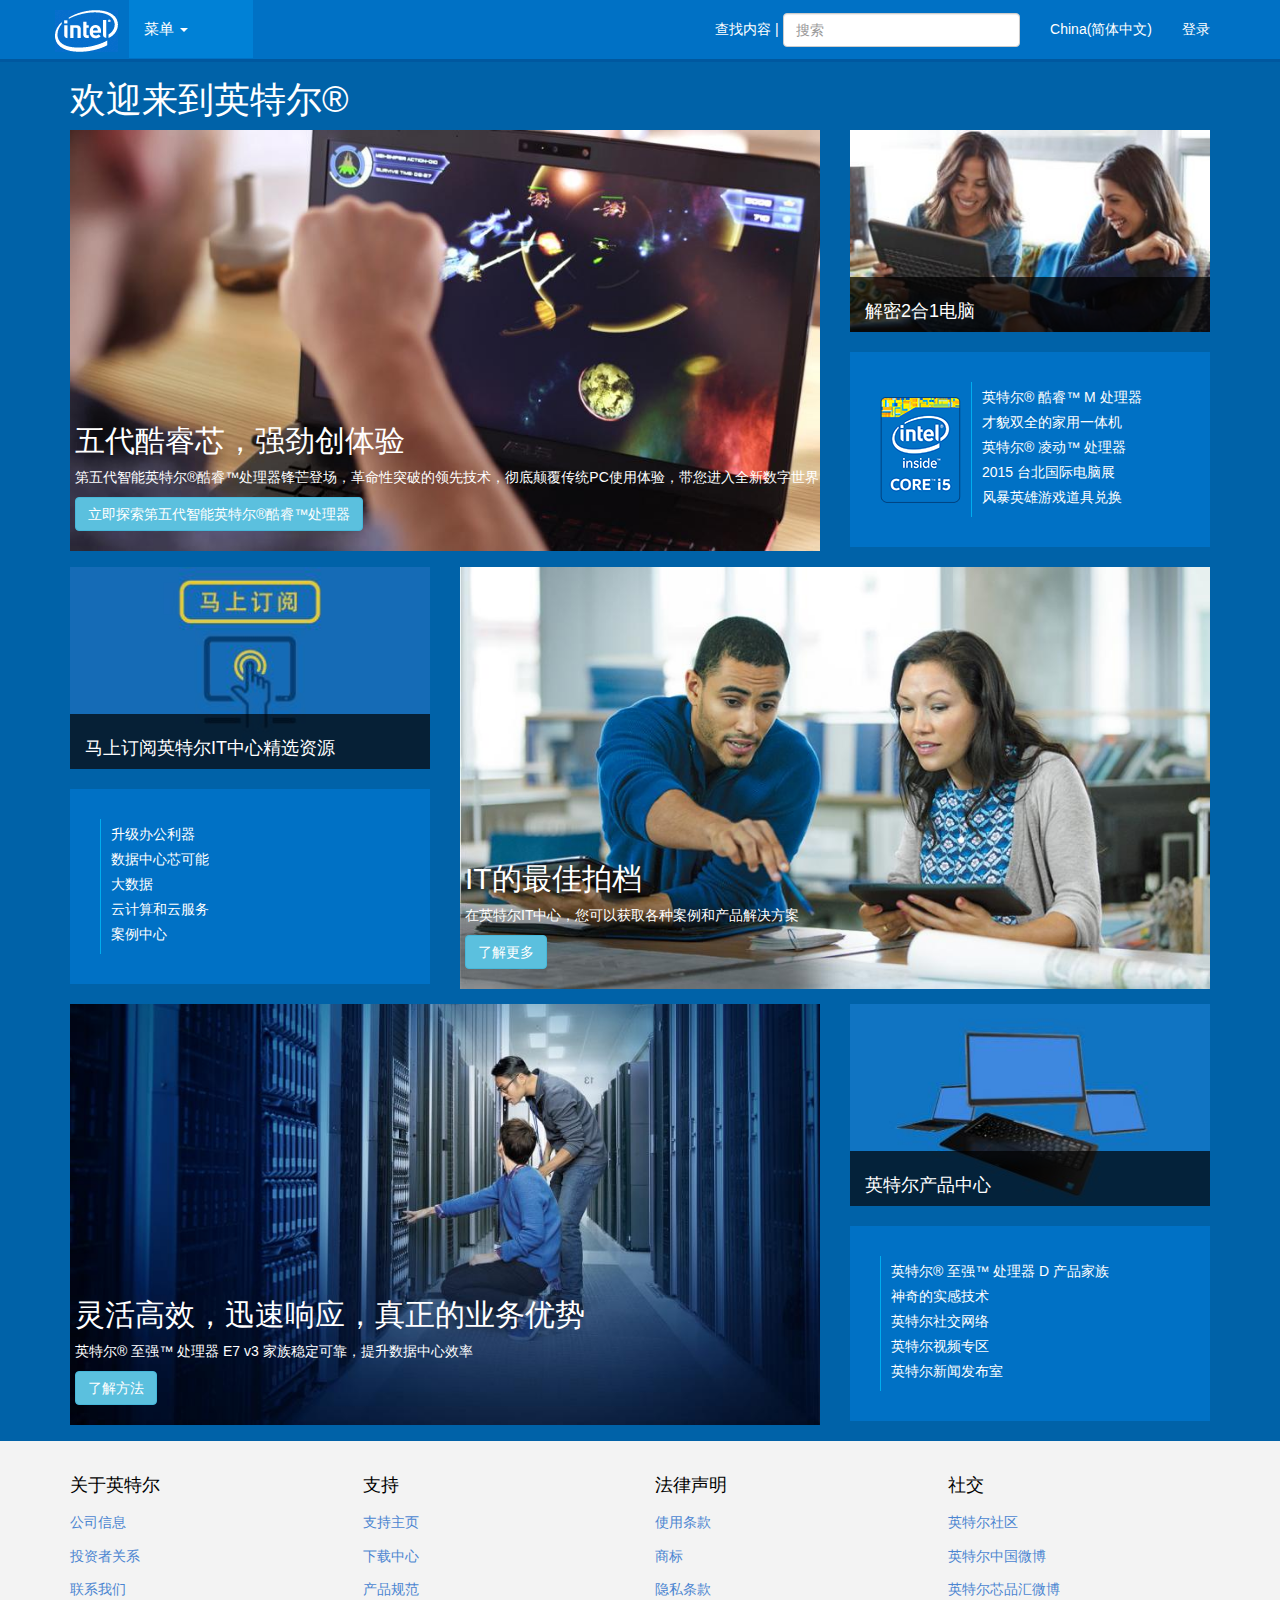
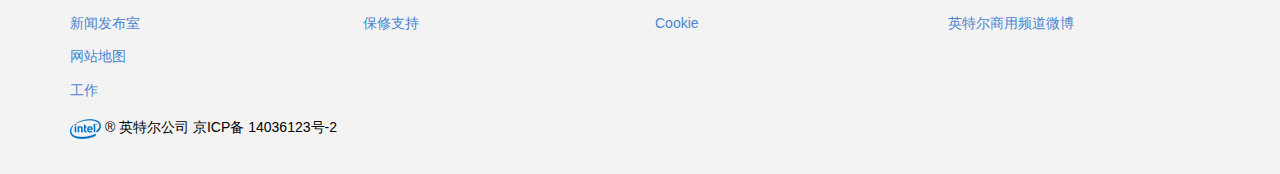
<file: 源项目/index.html>
<!DOCTYPE html>
<html>
<head lang="en">
    <meta charset="UTF-8" />
    <meta http-equiv="X-UA-Compatible" content="IE=edge">
    <meta name="viewport" content="width=device-width, initial-scale=1">

    <title>Intel官网</title>
    <link rel="stylesheet" href="css/bootstrap.css"/>
    <link rel="stylesheet" href="css/intel.css"/>
    <!--[if lt IE 9]>
    <script src="js/html5shiv.min.js"></script>
    <script src="js/respond.min.js"></script>
    <![endif]-->
</head>
<body>
    <!--导航条-->
    <nav class="navbar navbar-default  navbar-fixed-top">
        <div class="container">
            <div class="navbar-header">
                <button type="button" class="navbar-toggle collapsed" data-toggle="collapse" data-target="#nav_intel">
                    <span class="icon-bar"></span>
                    <span class="icon-bar"></span>
                    <span class="icon-bar"></span>
                </button>
                <a href="#" class="navbar-brand"></a>
            </div>
            <!--折叠导航-->
            <div class="collapse navbar-collapse" id="nav_intel">
                <!--菜单-->
                <ul class="nav navbar-nav">
                    <li class="active dropdown">
                        <a class="drop_link" href="" data-toggle="dropdown">菜单 <span class="caret"></span>
                        </a>
                        <ul class="dropdown-menu">
                            <li><a href="#">英特尔产品</a></li>
                            <li class="divider"></li>
                            <li><a href="#">热点话题</a></li>
                            <li class="divider"></li>
                            <li><a href="#">用户</a></li>
                            <li class="divider"></li>
                            <li><a href="#">购买</a></li>
                            <li class="divider"></li>
                            <li><a href="#">产品支持</a></li>
                            <li class="divider"></li>
                            <li><a href="#">关于英特尔</a></li>
                            <li class="divider"></li>
                        </ul>
                    </li>
                </ul>

                <!--登录-->
                <ul class="nav navbar-nav navbar-right">
                    <li class="">
                        <a href="#">China(简体中文)</a>
                    </li>
                    <li>
                        <a href="#" data-toggle="dropdown">登录</a>
                        <div class="dropdown-menu">
                            <div class="panel">
                                <div class="panel-body">
                                    <h3>登录</h3>
                                    <p>您是否在英特尔工作？<a href="#">在此登录&gt;</a></p>
                                    <form>
                                        <div class="form-group">
                                            <input class="form-control" type="text" placeholder="用户名">
                                        </div>
                                        <div class="form-group">
                                            <input class="form-control" type="password" placeholder="密码">
                                        </div>
                                        <p class="form-control-static">您登录表明您同意我们的服务条款</p>
                                        <button class="btn btn-info btn-xs" type="button">登录</button>
                                    </form>
                                </div>
                            </div>
                        </div>
                    </li>
                </ul>

                <!--搜索-->
                <form class="navbar-form navbar-right">
                    <p class="form-control-static">查找内容</p>
                    <p class="form-control-static">|</p>
                    <div class="form-group has-feedback">
                        <input type="text" class="form-control" placeholder="搜索">
                        <span class="glyphicon glyphicon-search form-control-feedback"></span>
                    </div>
                </form>
            </div>
        </div>
    </nav>

    <!--主体-->
    <section class="main container">
        <!--<div class="">-->
            <h1>欢迎来到英特尔® </h1>
            <!--第一行-->
            <div class="row">
                <!--左侧大图区域-->
                <div class="col-md-8 col-sm-12">
                    <img src="img/intel.web.864.486.1.jpg" class="img-responsive">
                    <div class="img-title">
                        <h2>五代酷睿芯，强劲创体验</h2>
                        <p>第五代智能英特尔®酷睿™处理器锋芒登场，革命性突破的领先技术，彻底颠覆传统PC使用体验，带您进入全新数字世界</p>
                        <a href="#" class="btn btn-info">立即探索第五代智能英特尔®酷睿™处理器</a>
                    </div>
                </div>
                <!--右侧图文区域-->
                <div class="col-md-4 col-sm-12">
                    <div class="row">
                        <div class="col-md-12 col-sm-6 col-xs-12">
                            <img src="img/intel.web.368.207.1.jpg" class="img-responsive">
                            <div class="half-mask">
                                <h4>解密2合1电脑</h4>
                                <p>搭载英特尔处理器的2合1电脑，助你高效工作的同时带给你灵活可触控的平板体验。</p>
                                <p><a href="#">了解更多</a></p>
                            </div>
                        </div>
                        <div class="col-md-12 col-sm-6 col-xs-12">
                            <div class="media">
                                <div class="media-left media-middle">
                                    <img src="img/intel.web.81.108.png" class="media-object">
                                </div>
                                <div class="media-body">
                                    <ul class="list-unstyled">
                                        <li><a href="#">英特尔® 酷睿™ M 处理器</a></li>
                                        <li><a href="#">才貌双全的家用一体机</a></li>
                                        <li><a href="#">英特尔® 凌动™ 处理器</a></li>
                                        <li><a href="#">2015 台北国际电脑展 </a></li>
                                        <li><a href="#">风暴英雄游戏道具兑换</a></li>
                                    </ul>
                                </div>
                            </div>
                        </div>
                    </div>
                </div>
            </div>

            <!--第二行-->
            <div class="row">
                <!--左侧图文区域-->
                <div class="col-md-4 col-sm-12">
                    <div class="row">
                        <div class="col-md-12 col-sm-6 col-xs-12">
                            <img src="img/intel.web.368.207.2.jpg" class="img-responsive">
                            <div class="half-mask">
                                <h4>马上订阅英特尔IT中心精选资源</h4>
                                <p>通过移动设备提升工作效率的同时，也带来了IT安全方面的挑战，您准备好了吗？</p>
                                <p><a href="#">了解更多</a></p>
                            </div>
                        </div>
                        <div class="col-md-12 col-sm-6 col-xs-12">
                            <div class="media">
                                <div class="media-body">
                                    <ul class="list-unstyled">
                                        <li><a href="#">升级办公利器</a></li>
                                        <li><a href="#">数据中心芯可能</a></li>
                                        <li><a href="#">大数据</a></li>
                                        <li><a href="#">云计算和云服务</a></li>
                                        <li><a href="#">案例中心</a></li>
                                    </ul>
                                </div>
                            </div>
                        </div>
                    </div>
                </div>
                <!--右侧大图区域-->
                <div class="col-md-8 col-sm-12">
                    <img src="img/intel.web.864.486.2.jpg" class="img-responsive">
                    <div class="img-title">
                        <h2>IT的最佳拍档</h2>
                        <p>在英特尔IT中心，您可以获取各种案例和产品解决方案</p>
                        <a href="#" class="btn btn-info">了解更多</a>
                    </div>
                </div>
            </div>

            <!--第三行-->
            <div class="row">
                <!--左侧大图区域-->
                <div class="col-md-8 col-sm-12">
                    <img src="img/intel.web.864.486.3.jpg" class="img-responsive">
                    <div class="img-title">
                        <h2>灵活高效，迅速响应，真正的业务优势</h2>
                        <p>英特尔® 至强™ 处理器 E7 v3 家族稳定可靠，提升数据中心效率</p>
                        <a href="#" class="btn btn-info">了解方法</a>
                    </div>
                </div>
                <!--右侧图文区域-->
                <div class="col-md-4 col-sm-12">
                    <div class="row">
                        <div class="col-md-12 col-sm-6 col-xs-12">
                            <img src="img/intel.web.368.207.3.jpg" class="img-responsive">
                            <div class="half-mask">
                                <h4>英特尔产品中心</h4>
                                <p>英特尔全新的选型工具设置多种频道满足各类用户不同需求。</p>
                                <p><a href="#">了解更多</a></p>
                            </div>
                        </div>
                        <div class="col-md-12 col-sm-6 col-xs-12">
                            <div class="media">
                                <div class="media-body" style="border-left: 1px solid #00AEEF">
                                    <ul class="list-unstyled">
                                        <li><a href="#">英特尔® 至强™ 处理器 D 产品家族</a></li>
                                        <li><a href="#">神奇的实感技术</a></li>
                                        <li><a href="#">英特尔社交网络</a></li>
                                        <li><a href="#">英特尔视频专区</a></li>
                                        <li><a href="#">英特尔新闻发布室</a></li>
                                    </ul>
                                </div>
                            </div>
                        </div>
                    </div>
                </div>
            </div>
        <!--</div>-->
    </section>

    <!--版权-->
    <footer>
        <div class="container">
            <!--第一行-->
            <div class="row">
                <div class="col-md-3 col-sm-6 col-xs-12">
                    <ul class="list-unstyled">
                        <li><h4>关于英特尔</h4></li>
                        <li><a href="#">公司信息</a></li>
                        <li><a href="#">投资者关系</a></li>
                        <li><a href="#">联系我们</a></li>
                        <li><a href="#">新闻发布室</a></li>
                        <li><a href="#">网站地图</a></li>
                        <li><a href="#">工作</a></li>
                    </ul>
                </div>
                <div class="col-md-3 col-sm-6 col-xs-12">
                    <ul class="list-unstyled">
                        <li><h4>支持</h4></li>
                        <li><a href="#">支持主页</a></li>
                        <li><a href="#">下载中心</a></li>
                        <li><a href="#">产品规范</a></li>
                        <li><a href="#">保修支持</a></li>
                    </ul>
                </div>
                <div class="col-md-3 col-sm-6 col-xs-12">
                    <ul class="list-unstyled">
                        <li><h4>法律声明</h4></li>
                        <li><a href="#">使用条款</a></li>
                        <li><a href="#">商标</a></li>
                        <li><a href="#">隐私条款</a></li>
                        <li><a href="#">Cookie</a></li>
                    </ul>
                </div>
                <div class="col-md-3 col-sm-6 col-xs-12">
                    <ul class="list-unstyled">
                        <li><h4>社交</h4></li>
                        <li><a href="#">英特尔社区</a></li>
                        <li><a href="#">英特尔中国微博</a></li>
                        <li><a href="#">英特尔芯品汇微博</a></li>
                        <li><a href="#">英特尔商用频道微博</a></li>
                    </ul>
                </div>
            </div>
            <!--第二行-->
            <div class="row">
                <div class="col-xs-12">
                    <p><img src="img/logo.png"> ® 英特尔公司 京ICP备 14036123号-2</p>
                </div>
            </div>
        </div>

    </footer>


<script src="js/jquery-1.11.3.js"></script>
<script src="js/bootstrap.js"></script>
<script>
   /* var s = document.createElement('script');
    s.onload = function () {
        bootlint.showLintReportForCurrentDocument([]);
    }
    s.src = 'js/bootlint.js';
    document.body.appendChild(s);

    $(".col-md-12.col-sm-6.col-xs-12").each(function(i){
        $(this).find("div").width($(this).find("img").width);// = ;
        //console.log($(this).find("div.half-mask"));
    });
    //.find("img")[0].width);
    //$(".col-md-12.col-sm-6.col-xs-12").find("div").style.width = ;
</script>
</body>
</html>
</file>
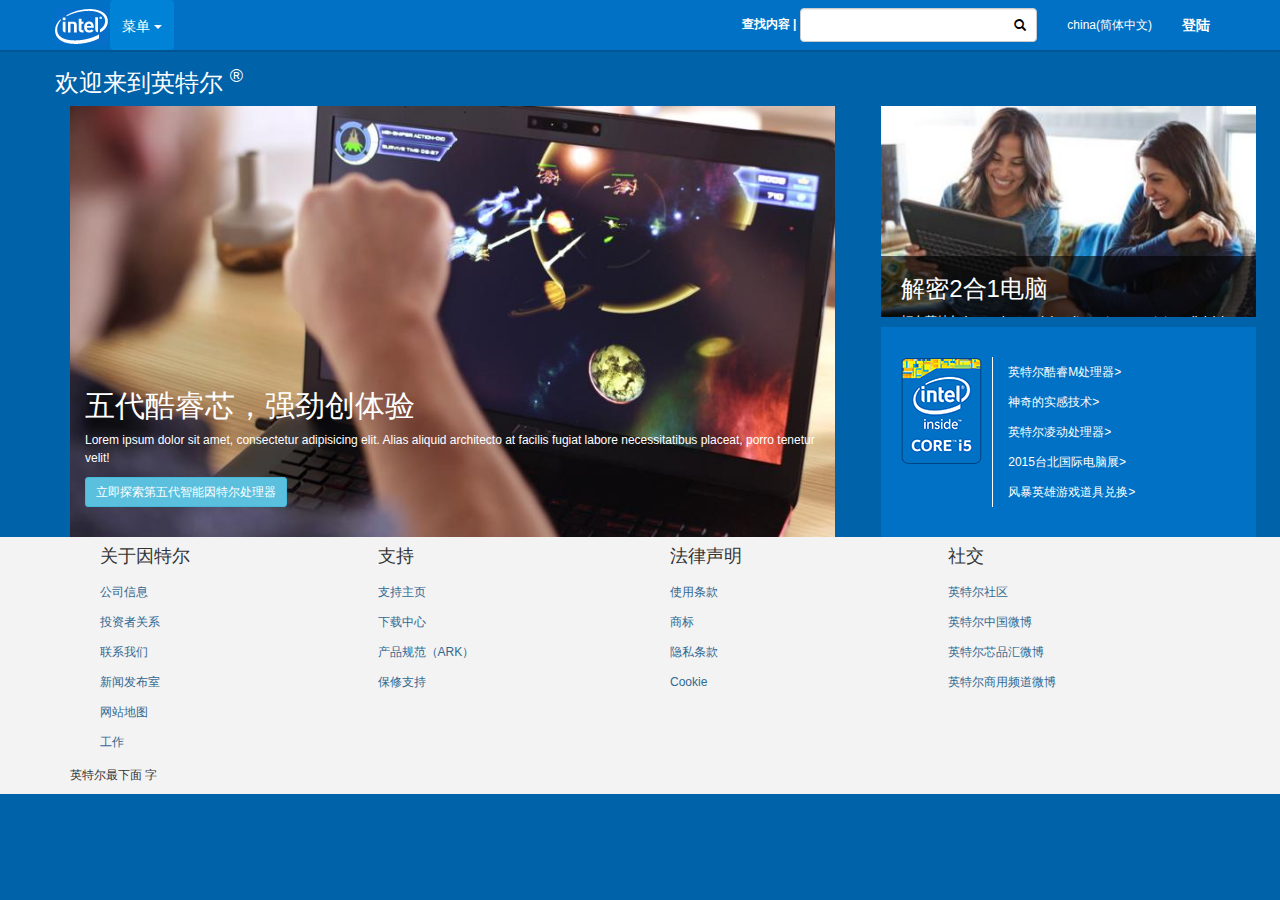
<file: inter.html>
<!DOCTYPE html>
<html>
<head lang="en">
    <meta charset="UTF-8">
    <title>Inter主页</title>
    <!--bootstrap的兼容问题 主要是IE的-->
    <meta http-equiv="X-UA-COMPATIBLE" content="IE=edge"/>
    <!--让bootstrap兼容国产高速浏览器-->
    <meta name="randerer" content="webkit"/>
    <!--实现相应式效果的标签-->
    <meta name="viewport" content="width=device-width,initial-scale=1"/>
    <link rel="stylesheet" href="dist/css/bootstrap.min.css"/>
    <link rel="stylesheet" href= "css/inter.css"/>
    <!-- [if lt IE 9]>
        <script src="js/html5shiv.min.js"></script>
        <script src="js/respond.min.js"></script> 
    <![endif]-->

</head>
<body>
    <nav class="navbar navbar-default navbar-fixed-top">
        <div class="container">
            <!--在768以下时显示的导航条-->


            <div class="nav navbar-header">

                    <!--<span class="col-xs-offset-8 hidden-sm hidden-md hidden-lg glyphicon glyphicon-search"
                          style="font-size:20px;line-height:47px;"></span>-->

                <button class="navbar-toggle" data-toggle="collapse" data-target="#Data">
                    <span class="icon-bar"></span>
                    <span class="icon-bar"></span>
                    <span class="icon-bar"></span>
                </button>

                    <a href="#"  class="navbar-brand">

                    </a>

            </div>
            <!--768以上显示的导航条-->
            <div class="collapse navbar-collapse"  id="Data">
                <div class="dropdown navbar-left"><!--下拉菜单-->
                    <a class="btn btn-default btn-1"  role="button" data-toggle="dropdown">
                        菜单
                        <span class="caret"></span>
                    </a>
                    <ul class="dropdown-menu">
                        <li><a href="#">英特尔产品</a></li>
                        <li class="divider"></li>
                        <li><a href="#">热门话题</a></li>
                        <li class="divider"></li>
                        <li><a href="#">用户</a></li>
                        <li class="divider"></li>
                        <li><a href="#">购买</a></li>
                        <li class="divider"></li>
                        <li><a href="#">产品支持</a></li>
                        <li class="divider"></li>
                        <li><a href="#">关于英特尔</a></li>
                    </ul>
                </div>

                <!--最右侧的两个按钮-->
                <ul class="nav navbar-nav  navbar-right">
                    <li>
                        <a href="#">china(简体中文)</a>
                    </li>
                    <li class="dropdown" >
                        <a class="btn btn-default btn-2" role="button" data-toggle="dropdown">
                            登陆
                        </a>
                        <ul class="dropdown-menu">
                            <!--<li><h1>登录</h1></li>
                            <li>宁是否在英特尔工作</li>
                            <li><input type="text" class="form-control" placeholder="用户名"/></li>
                            <li><input type="password" class="form-control"placeholder="密码"/></li>
                            <li>您登陆表面您同意我们的条款</li>
                            <li><button class="btn btn-sm btn-info">登陆</button></li>-->
                            <div class="panel">
                                <div class="panel-body">
                                    <h3>登录</h3>
                                    <p>您是否在英特尔工作？<a href="#">在此登录&gt;</a></p>
                                    <form>
                                        <div class="form-group">
                                            <input class="form-control" type="text" placeholder="用户名">
                                        </div>
                                        <div class="form-group">
                                            <input class="form-control" type="password" placeholder="密码">
                                        </div>
                                        <p class="form-control-static">您登录表明您同意我们的服务条款</p>
                                        <button class="btn btn-info btn-xs" type="button">登录</button>
                                    </form>
                                </div>
                            </div>
                        </ul>
                    </li>

                </ul>
                <div class=" navbar-right">
                    <form action="#" class="navbar-form form-inline">
                        <div class="has-feedback">
                            <label for="search" >查找内容 | </label>


                            <input type="text" class="form-control" id="search"/>

                            <span class="glyphicon glyphicon-search form-control-feedback"
                                  style="color:#000"></span>
                        </div>
                    </form>
                </div>
            </div>


        </div>
    </nav>

    <section class="container" >
        <h3 class="row">
            欢迎来到英特尔 <sup>®</sup>
        </h3>
        <div class="row">
            <div class="col-md-8 col-xs-12">
                <img src="img/intel.web.864.486.1.jpg" alt="" class="img-responsive"/>
                <div class="img_title">
                    <h2>五代酷睿芯，强劲创体验</h2>
                    <p>Lorem ipsum dolor sit amet, consectetur adipisicing elit.
                        Alias aliquid architecto at facilis fugiat labore necessitatibus placeat,
                        porro tenetur velit!</p>
                    <button class="btn btn-sm btn-info">立即探索第五代智能因特尔处理器</button>
                </div>
            </div>
            <div class="col-md-4 col-xs-12">
                <div class="col-md-12 col-sm-6 col-xs-12 col-sm-offset-0 col-md-offset-1" id="zhezhao-img">
                    <img src="img/intel.web.368.207.1.jpg" alt="" width="100%"/>
                    <div id="zhezhao">
                        <h3>解密2合1电脑</h3>
                        <p>打在英特尔 Lorem ipsum dolor sit amet, consectetur adipisicing.</p>
                        <a href="#">了解更多</a>
                    </div>
                </div>
                <div class="col-md-12 col-sm-offset-1 col-md-offset-1 col-sm-5 col-xs-12 ">
                    <div class="media">
                        <div class="media-left">
                            <a href="#">
                                <img src="img/intel.web.81.108.png" alt=""/>
                            </a>
                        </div>
                        <div class="media-body">
                            <ul class="list-unstyled">
                                <li><a href="#">英特尔酷睿M处理器></a></li>
                                <li><a href="#">神奇的实感技术></a></li>
                                <li><a href="#">英特尔凌动处理器></a></li>
                                <li><a href="#">2015台北国际电脑展></a></li>
                                <li><a href="#">风暴英雄游戏道具兑换></a></li>
                            </ul>
                        </div>
                    </div>
                </div>

            </div>
        </div>
    </section>
    <footer id="footer" class="row">
        <div class="container">
            <div class="col-md-6 col-xs-12">
                <ul class="col-sm-6 col-xs-12 list-unstyled">
                    <li><h4>关于因特尔</h4></li>
                    <li><a href="#">公司信息</a></li>
                    <li><a href="#">投资者关系</a></li>
                    <li><a href="#">联系我们</a></li>
                    <li><a href="#">新闻发布室</a></li>
                    <li><a href="#">网站地图</a></li>
                    <li><a href="#">工作</a></li>
                </ul>
                <ul class="col-sm-6 col-xs-12 list-unstyled">
                    <li><h4>支持</h4></li>
                    <li><a href="#">支持主页</a></li>
                    <li><a href="#">下载中心</a></li>
                    <li><a href="#">产品规范（ARK）</a></li>
                    <li><a href="#">保修支持</a></li>
                </ul>
            </div>
            <div class="col-md-6 col-xs-12">
                <ul class="col-sm-6  col-xs-12 list-unstyled">
                    <li><h4>法律声明</h4></li>
                    <li><a href="#">使用条款</a></li>
                    <li><a href="#">商标</a></li>
                    <li><a href="#">隐私条款</a></li>
                    <li><a href="#">Cookie</a></li>
                </ul>
                <ul class="col-sm-6 col-xs-12 list-unstyled">
                    <li><h4>社交</h4></li>
                    <li><a href="#">英特尔社区</a></li>
                    <li><a href="#">英特尔中国微博</a></li>
                    <li><a href="#">英特尔芯品汇微博</a></li>
                    <li><a href="#">英特尔商用频道微博</a></li>
                </ul>
            </div>

        </div>
        <div class="container">
            <p>英特尔最下面 字</p>
        </div>
    </footer>




<script src="js/jquery-1.11.3.js"></script>
<script src="dist/js/bootstrap.min.js"></script>

</body>
</html>
</file>
<file: 源项目/css/intel.css>
.dropdown-menu div.panel {
  width: 400px;
  color: #000;
}

section > div.container > div.row {
  margin-bottom: 20px;
}
div.img-title {
  position: absolute;
  bottom: 20px;
  left: 20px;
}
.col-md-12.col-sm-6.col-xs-12 {
  overflow: hidden;
  position: relative;
  margin-bottom: 20px;
}
.col-md-12.col-sm-6.col-xs-12 .media {
  padding: 30px 0px 30px 30px;
}
.col-md-12.col-sm-6.col-xs-12 .half-mask {
  background-color: rgba(0, 0, 0, 0.7);
  height: 100%;
  width: 92.3%;
  position: absolute;
  top: 73%;
  left: 15px;
  padding: 15px;
  margin: 0 auto;
}
.col-md-12.col-sm-6.col-xs-12 .half-mask:hover {
  top: 0;
  transition: top 200ms;
}
body {
  font-family: "SimHei", "SimSun", Arial, sans-serif;
  color: #fff;
  padding-top: 60px;
  background-color: #0062a8;
}
.navbar {
  background-color: #0071c5;
  border-color: #005ea4;
  border-bottom: 3px solid rgba(0, 80, 146, 0.75);
}
.navbar .navbar-header span {
  background-color: #fff;
}
.navbar .dropdown-menu {
  background-color: #0071c5;
}
.navbar a.drop_link {
  background-color: #0081d6 !important;
  padding-left: 15px;
  padding-right: 65px;
  font-size: 1.1em;
}
.navbar a {
  color: #fff;
}
.navbar .navbar-brand {
  width: 64px;
  height: 42px;
  padding: 0;
  margin-top: 10px;
  margin-right: 10px;
  background: url('../img/hdr-spr.png') no-repeat 0 -512px;
}
.navbar li a {
  color: #fff !important;
}
.navbar li.active,
.navbar li:hover {
  background-color: #0081d6 !important;
}
.main {
  color: white;
  min-height: 600px;
}
.col-md-12.col-sm-6.col-xs-12 .media {
  background-color: #0071c5;
}
.col-md-12.col-sm-6.col-xs-12 .media .media-body {
  border-left: 1px solid #00aeef;
}
.col-md-12.col-sm-6.col-xs-12 .media .media-body ul li {
  margin: 5px 0 5px 10px;
}
.col-md-12.col-sm-6.col-xs-12 .media .media-body ul li a {
  color: #fff;
}
footer {
  padding: 25px 0px;
  background-color: #f3f3f3;
  min-height: 300px;
  color: #000;
}
footer li {
  line-height: 2.4em;
}
footer li a {
  color: #4B85D1;
}
</file>
<file: css/inter.css>
/*设置全局样式*/
[class*="col-"]{
    padding:0px;
    padding-left:15px;
}
body{
    color:#fff;
    background:#0062A9;
    font-size:12px;
    font-family:"微软雅黑","SimHei",Arial;
    margin-top:50px;

}
.container a{
    color:#fff !important;
}
/*导航部分样式*/
/*#0171C5*/
.navbar-default.navbar-fixed-top.navbar{
    background:#0171C5;
    border-bottom:2px solid #005693 ;
}
.navbar-brand{
    width:55px;
    background:url(../img/hdr-spr.png) no-repeat 0px -418px;
}

.btn.btn-default.btn-1{
    background:#0082D6;

    border:none;
    height:50px;
    line-height:40px;
}
ul.dropdown-menu{
    background:#0171C5;
}


.btn.btn-default.btn-2{
    background:#0171C5;
    border:none;
    font-weight: 600;
}
.panel-body{
    width:400px;
    color:#000;
}
.col-md-8.col-xs-12{
    position:relative;

    /*box-shadow: 5px 5px 8px 2px #333;*/
}
.col-md-8.col-xs-12 .img_title{
    position:absolute;
    bottom:30px;
    left:30px;
}
#zhezhao-img{
    position:relative;
    padding:0;
    overflow: hidden;
    margin-bottom:10px;
}
#zhezhao{
    width:100%;
    height:100%;
    background:rgba(0,0,0,0.6);
    padding-left:20px;
    position:absolute;
    top:71%;
    left:0;
    transition: top 0.3s linear;
}
#zhezhao:hover{
    top:0px;
}
.col-md-12.col-sm-5.col-xs-12.col-sm-offset-1{

    background:#0171C5;
    padding:30px 20px;
}
.media-body ul{
    border-left:1px solid #fff;
}
.media-body ul li{
    line-height:30px;
    margin-left:15px;
}
@media screen and (min-width:768px) and (max-width:991px){
    .col-md-12.col-sm-5.col-xs-12.col-sm-offset-1{
        height:206px;
    }
    .col-md-8.col-xs-12.img{
        height:363px;
    }
}
@media screen and (min-width:992px){
    .col-md-12.col-sm-5.col-xs-12.col-sm-offset-1{
        height:210px;
    }
    .col-md-8.col-xs-12.img{
        height:438px;
    }
}

footer.row{
    background:#F3F3F3;
    color:#333;
}
#footer a{
    color:#316891 !important;
}
#footer li{
    line-height:30px;
}
</file>
